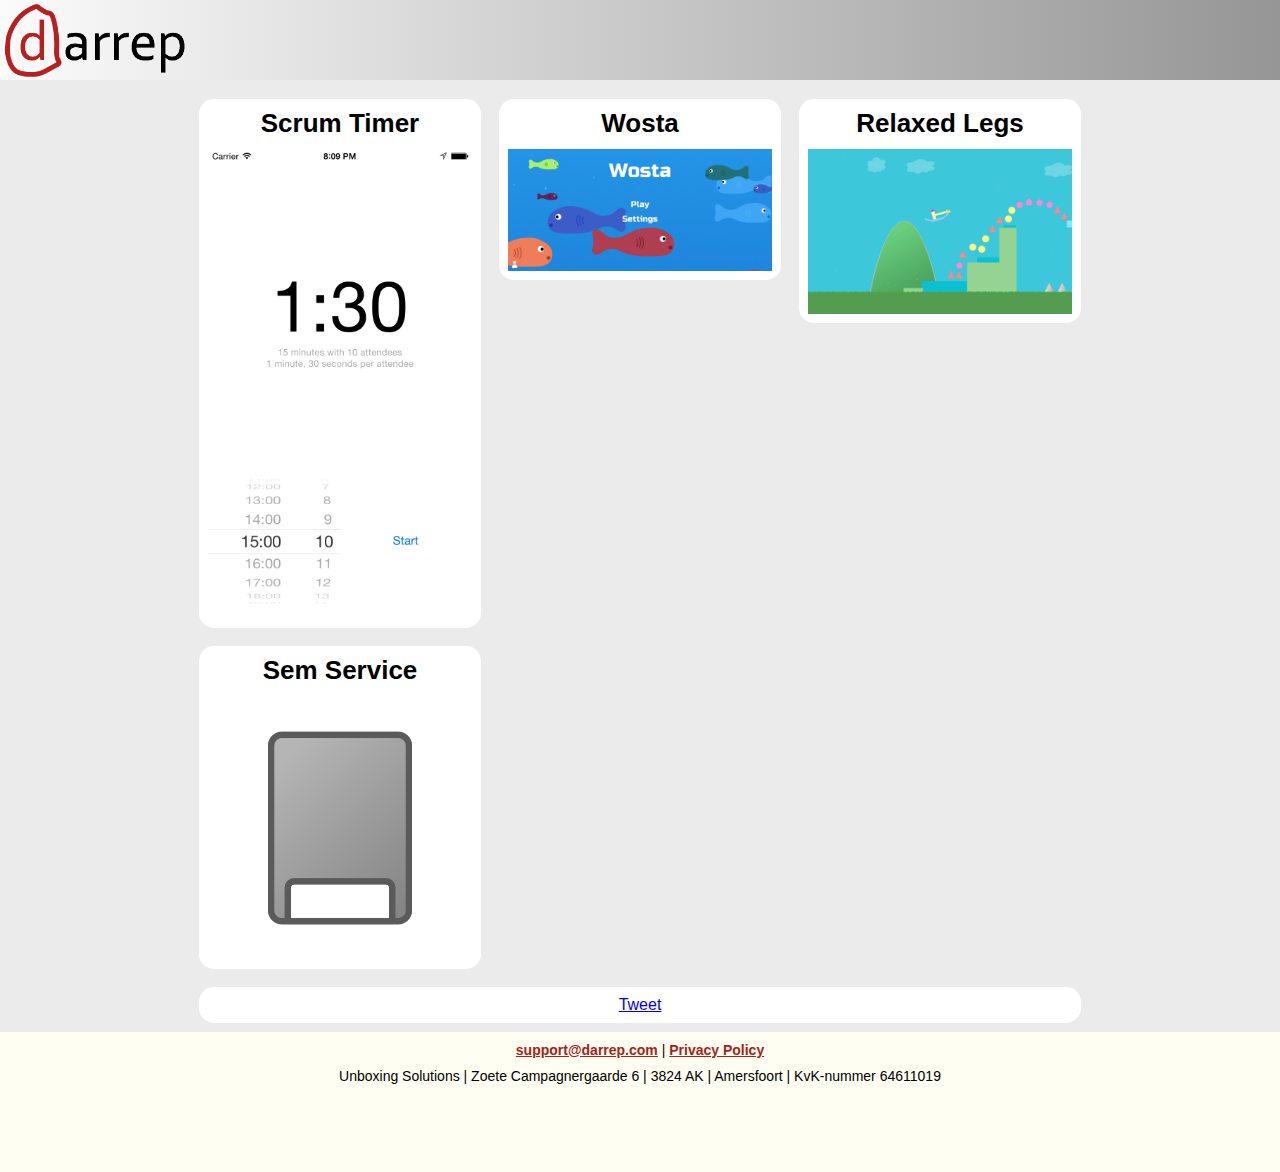
<file: index.html>
<html lang="en">
	<head>
			<title>Darrep</title>
			<meta name="description" content="Darrep iOS Apps">

			<meta name="viewport" content="width=device-width, initial-scale=1, maximum-scale=1, user-scalable=0"/> <!--320-->
			<link rel="stylesheet" href="css/normalize.css">
			<link rel="stylesheet" href="css/stylesheet.css">
	</head>
	<body>
		<header class="darrep">
			<img src="img/DarrepLogo-banner.png" alt="Darrep logo">
			<div class="appstore_header">
				<a href="http://appstore.com/jurriaanpruijs" target="itunes_store" style="display:inline-block;overflow:hidden;background:url(https://linkmaker.itunes.apple.com/htmlResources/assets/en_us//images/web/linkmaker/badge_appstore-lrg.png) no-repeat;width:135px;height:40px;@media only screen{background-image:url(https://linkmaker.itunes.apple.com/htmlResources/assets/en_us//images/web/linkmaker/badge_appstore-lrg.svg);}"></a>
			</div>
		</header>

		<div id="content">
			<br>
			<br>
			<br>
			<br>
			<br>

			<div class="imagePlace">
				<p><a href="scrumtimer/index.html">Scrum Timer</a></p>
				<a href="scrumtimer/index.html"><img src="scrumtimer/img/1Configure.png" alt="scrumtimer screenshot"></a>
			</div>

			<div class="imagePlace">
				<p><a href="wosta/index.html">Wosta</a></p>
				<a href="wosta/index.html"><img src="wosta/img/1menu.png" alt="Wosta screenshot"></a>
			</div>

			<div class="imagePlace">
				<p><a href="relaxedlegs/index.html">Relaxed Legs</a></p>
				<a href="relaxedlegs/index.html"><img src="relaxedlegs/img/1menu.png" alt="relaxed legs (game) screenshot"></a>
			</div>

			<div class="imagePlace">
				<p><a href="semservice/index.html">Sem Service</a></p>
				<a href="scrumtimer/index.html"><img src="img/SemService/semservice1024.png" alt="Sem Service logo"></a>
			</div>

			<div class="textPlace">
				<div id="sharebuttons" style="text-align:center;">
					<a href="https://twitter.com/share" class="twitter-share-button" data-text="Darrep apps looks kinda neat." data-via="darrepcom" data-size="large" data-hashtags="Darrep">Tweet</a>
					<script>!function(d,s,id){var js,fjs=d.getElementsByTagName(s)[0],p=/^http:/.test(d.location)?'http':'https';if(!d.getElementById(id)){js=d.createElement(s);js.id=id;js.src=p+'://platform.twitter.com/widgets.js';fjs.parentNode.insertBefore(js,fjs);}}(document, 'script', 'twitter-wjs');</script>
				</div>
				<div class="appstore_footer">
					<a href="http://appstore.com/jurriaanpruijs" target="itunes_store" style="display:inline-block;overflow:hidden;background:url(https://linkmaker.itunes.apple.com/htmlResources/assets/en_us//images/web/linkmaker/badge_appstore-lrg.png) no-repeat;width:135px;height:40px;@media only screen{background-image:url(https://linkmaker.itunes.apple.com/htmlResources/assets/en_us//images/web/linkmaker/badge_appstore-lrg.svg);}"></a>
				</div>
			</div>

		</div>

		<footer>
			<p><a href="mailto:support@darrep.com">support@darrep.com</a> | <a href="./privacy_policy.html">Privacy Policy</a></p>
			<p>Unboxing Solutions | Zoete Campagnergaarde 6 | 3824 AK | Amersfoort | KvK-nummer 64611019</p>
		</footer>
	</body>
</html>
</file>
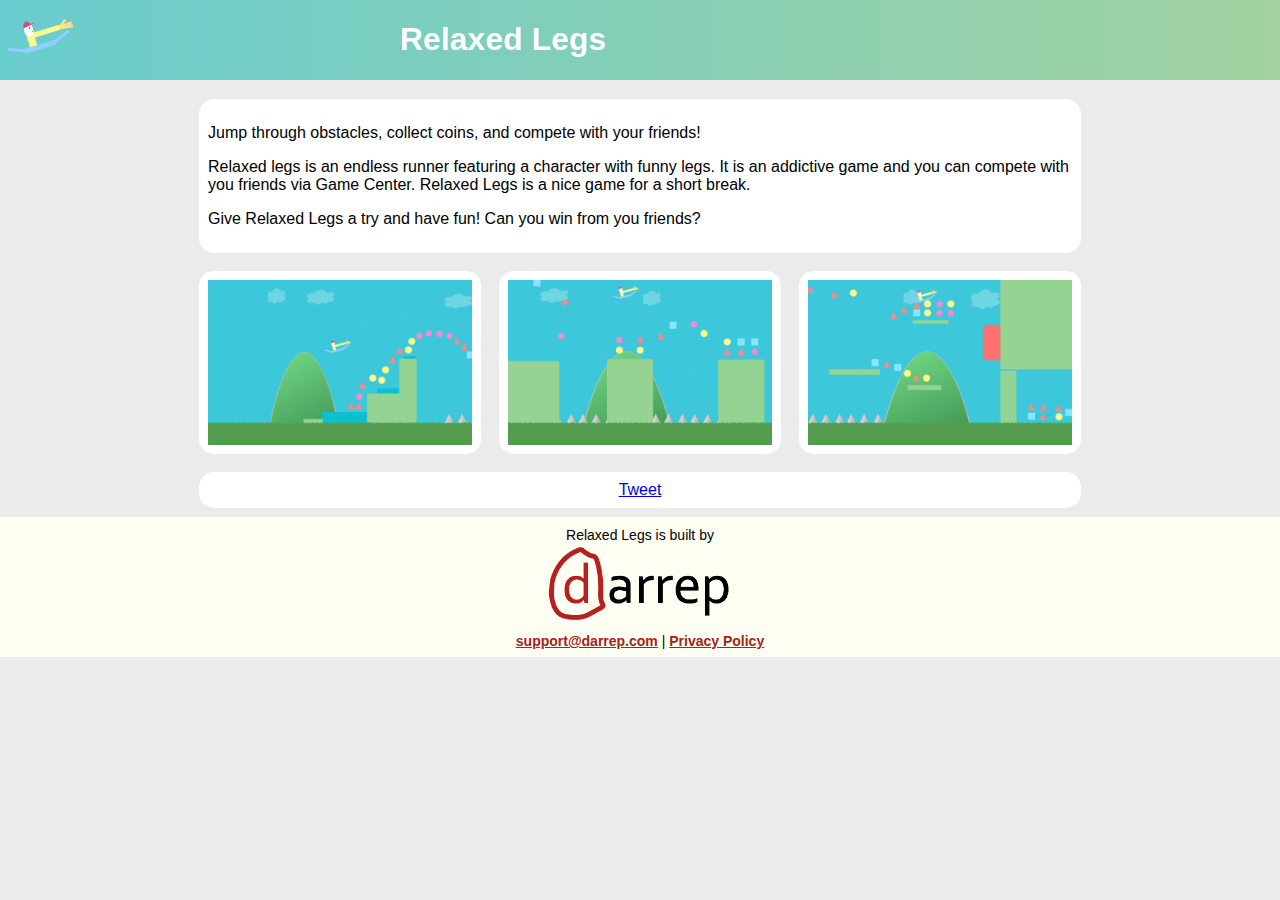
<file: relaxedlegs/index.html>
<!
<html>
<head>
    
    <title>Darrep - Relaxed Legs</title>
    <meta name="description" content="Relaxed Legs iOS App for iPhone is ...">

    <meta name="viewport" content="width=device-width, initial-scale=1, maximum-scale=1, user-scalable=0"/> <!--320-->
    <link rel="stylesheet" href="../css/normalize.css">
    <link rel="stylesheet" href="../css/stylesheet.css">
    <script src="../js/site.js"></script>
</head>
<body onload="nextImage();">
    <header class="relaxedlegs">
        <img src="img/SiteBanner.png">
        <h1>Relaxed Legs</h1>
        <div class="appstore_header">
            <a href="https://itunes.apple.com/app/id1525586149" target="itunes_store" style="display:inline-block;overflow:hidden;background:url(https://linkmaker.itunes.apple.com/htmlResources/assets/en_us//images/web/linkmaker/badge_appstore-lrg.png) no-repeat;width:135px;height:40px;@media only screen{background-image:url(https://linkmaker.itunes.apple.com/htmlResources/assets/en_us//images/web/linkmaker/badge_appstore-lrg.svg);}"></a>
        </div>
    </header>
    
    <div id="content">
        <br>
        <br>
        <br>
        <br>
        <br>
        <div class="textPlace" id="tp1">
            <p>
                Jump through obstacles, collect coins, and compete with your friends!
            </p>
            <p>
                Relaxed legs is an endless runner featuring a character with funny legs.
                It is an addictive game and you can compete with you friends via Game Center.
                Relaxed Legs is a nice game for a short break.
            </p>
            <p>
                Give Relaxed Legs a try and have fun! Can you win from you friends?
            </p>
        </div>

        <div class="imagePlace">
            <img src="img/1menu.png">
        </div>
    
        <div class="imagePlace">
            <img src="img/2jump.png">
        </div>
    
        <div class="imagePlace">
            <img src="img/3button.png">
        </div>

        <div class="textPlace">
            <div id="sharebuttons" style="align:center;">
                <a href="https://twitter.com/share" class="twitter-share-button" data-text="Relaxed Legs looks kinda neat." data-via="darrepcom" data-size="large" data-hashtags="Wosta">Tweet</a>
                <script>!function(d,s,id){var js,fjs=d.getElementsByTagName(s)[0],p=/^http:/.test(d.location)?'http':'https';if(!d.getElementById(id)){js=d.createElement(s);js.id=id;js.src=p+'://platform.twitter.com/widgets.js';fjs.parentNode.insertBefore(js,fjs);}}(document, 'script', 'twitter-wjs');</script>
            </div>
            <div class="appstore_footer">
                <a href="https://itunes.apple.com/app/id1525586149" target="itunes_store" style="display:inline-block;overflow:hidden;background:url(https://linkmaker.itunes.apple.com/htmlResources/assets/en_us//images/web/linkmaker/badge_appstore-lrg.png) no-repeat;width:135px;height:40px;@media only screen{background-image:url(https://linkmaker.itunes.apple.com/htmlResources/assets/en_us//images/web/linkmaker/badge_appstore-lrg.svg);}"></a>
            </div>
        </div>

    </div>

    <footer>
        <p>Relaxed Legs is built by</p>
        <a href="../index.html"><img src="../img/DarrepLogo-banner.png" ></a>
        <p><a href="mailto:support@darrep.com">support@darrep.com</a> | <a href="../privacy_policy.html">Privacy Policy</a></p>
    </footer>
</body>
</html>
</file>
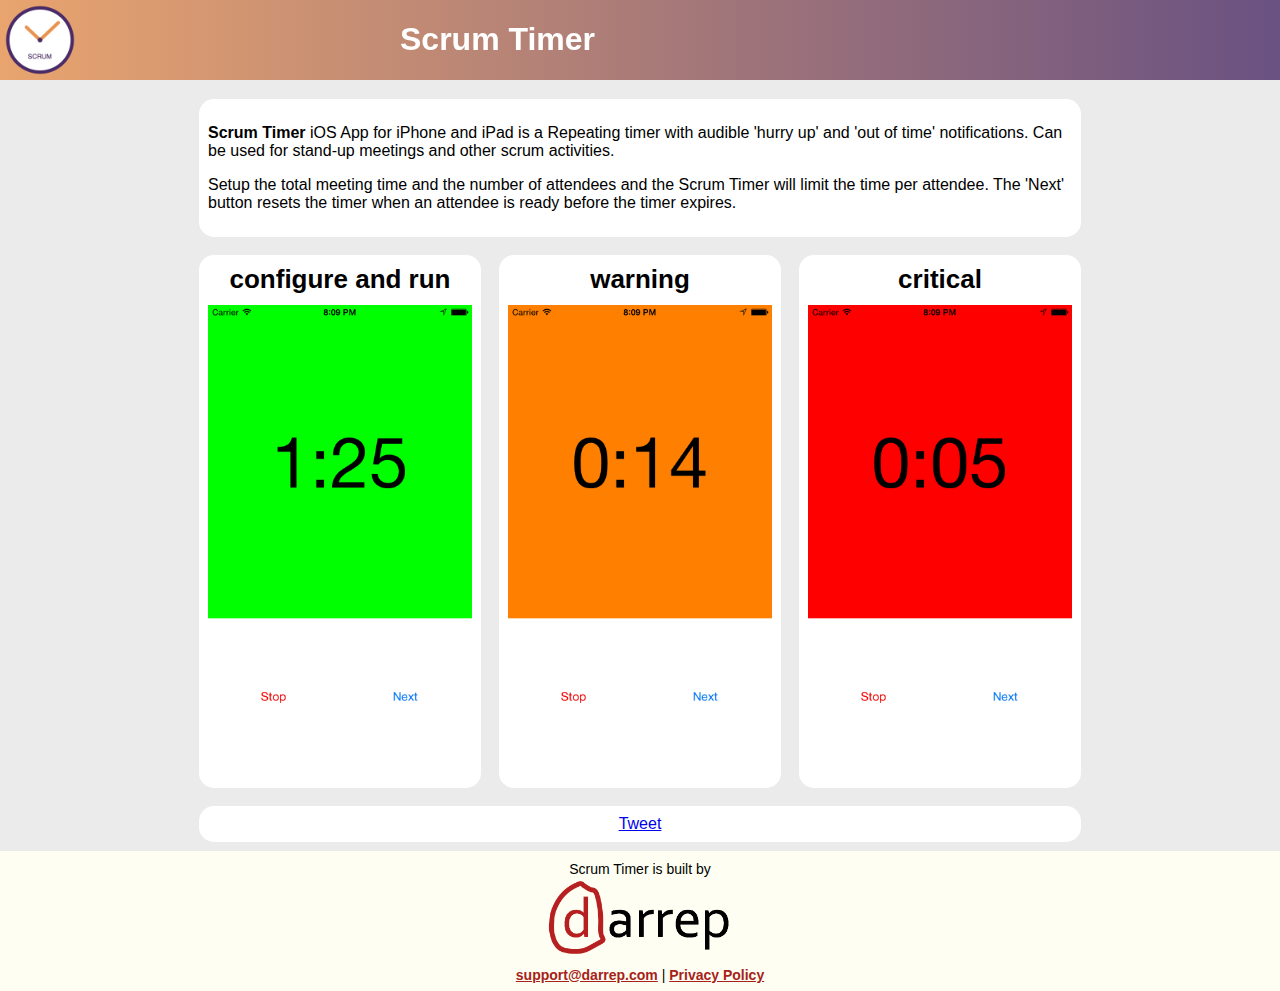
<file: scrumtimer/index.html>
<!DOCTYPE html>
<html>
<head>
	
	<title>Darrep - Scrum Timer iOS App for iPhone and iPad</title>
    <meta name="description" content="Scrum Timer iOS App for iPhone and iPad is a Repeating timer with audible 'hurry up' and 'out of time' notifications.">
	
	<meta name="viewport" content="width=device-width, initial-scale=1, maximum-scale=1, user-scalable=0"/> <!--320-->
	<link rel="stylesheet" href="../css/normalize.css">
	<link rel="stylesheet" href="../css/stylesheet.css">
	<script src="../js/site.js"></script>
</head>
<body onload="nextImage();">
	<header class="scrumtimer">
		<img src="img/SiteBanner.png">
		<h1>Scrum Timer</h1>
		<div class="appstore_header">
			<a href="https://itunes.apple.com/app/id965540198" target="itunes_store" style="display:inline-block;overflow:hidden;background:url(https://linkmaker.itunes.apple.com/htmlResources/assets/en_us//images/web/linkmaker/badge_appstore-lrg.png) no-repeat;width:135px;height:40px;@media only screen{background-image:url(https://linkmaker.itunes.apple.com/htmlResources/assets/en_us//images/web/linkmaker/badge_appstore-lrg.svg);}"></a>
		</div>
	</header>

	<div id="content">
		<br>
		<br>
		<br>
		<br>
		<br>
		<div class="textPlace" id="tp1">
		    <p><b>Scrum Timer</b> iOS App for iPhone and iPad is a Repeating timer with audible 'hurry up' and 'out of time' notifications. Can be used for stand-up meetings and other scrum activities. </p>
			<p>Setup the total meeting time and the number of attendees and the Scrum Timer will limit the time per attendee. The 'Next' button resets the timer when an attendee is ready before the timer expires.</p>
		</div>


		<div class="imagePlace">
		<p>configure and run</p>
			<div id="container">
				<div style="position:absolute;">
					<img id="slideimg1" class="slide" src="img/2Running.png">
				</div>
				<div>
					<img id="slideimg0" class="slide showMe" src="img/1Configure.png">
				</div>
			</div>
		</div>

		<div class="imagePlace">

			<p>warning</p>
			<img src="img/3AlmostUp.png">
		</div>

		<div class="imagePlace">
			<p>critical</p>
			<img src="img/4Critical.png">
		</div>

		<div class="textPlace">
			<div id="sharebuttons" style="align:center;">
				<a href="https://twitter.com/share" class="twitter-share-button" data-text="Scrum Timer looks kinda neat." data-via="darrepcom" data-size="large" data-hashtags="ScrumTimer">Tweet</a>
				<script>!function(d,s,id){var js,fjs=d.getElementsByTagName(s)[0],p=/^http:/.test(d.location)?'http':'https';if(!d.getElementById(id)){js=d.createElement(s);js.id=id;js.src=p+'://platform.twitter.com/widgets.js';fjs.parentNode.insertBefore(js,fjs);}}(document, 'script', 'twitter-wjs');</script>
			</div>
			<div class="appstore_footer">
				<a href="https://itunes.apple.com/app/id965540198" target="itunes_store" style="display:inline-block;overflow:hidden;background:url(https://linkmaker.itunes.apple.com/htmlResources/assets/en_us//images/web/linkmaker/badge_appstore-lrg.png) no-repeat;width:135px;height:40px;@media only screen{background-image:url(https://linkmaker.itunes.apple.com/htmlResources/assets/en_us//images/web/linkmaker/badge_appstore-lrg.svg);}"></a>
			</div>
		</div>

 	</div>

	<footer>
		<p>Scrum Timer is built by</p>
		<a href="../index.html"><img src="../img/DarrepLogo-banner.png" ></a>
		<p><a href="mailto:support@darrep.com">support@darrep.com</a> | <a href="../privacy_policy.html">Privacy Policy</a></p>
	</footer>
</body>
</html>
</file>
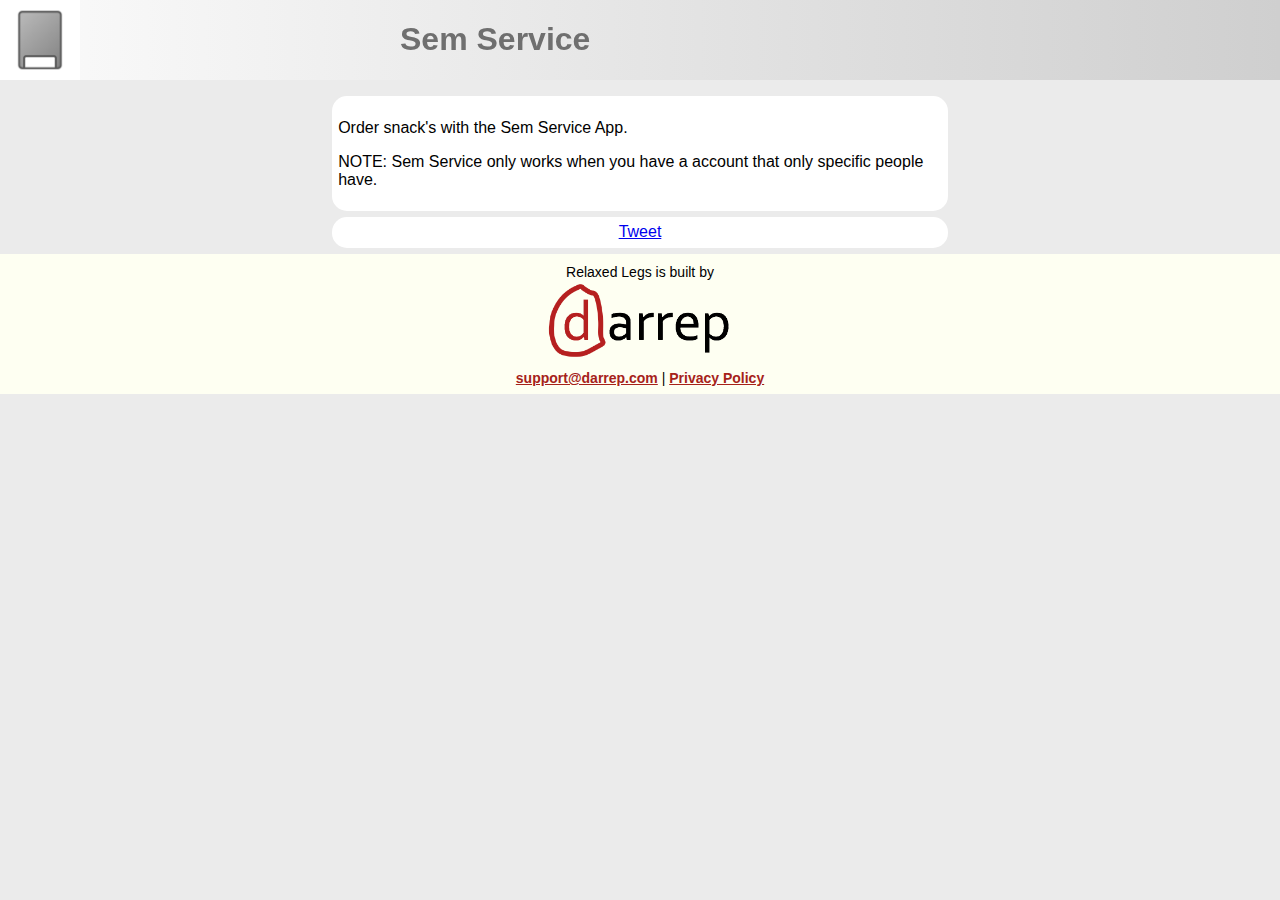
<file: semservice/index.html>
<html lang="en">
<head>

    <title>Darrep - Sem Service</title>
    <meta name="description" content="Sem Service iOS App for iPhone is ...">

    <meta name="viewport" content="width=device-width, initial-scale=1, maximum-scale=1, user-scalable=0"/> <!--320-->
    <link rel="stylesheet" href="../css/normalize.css">
    <link rel="stylesheet" href="../css/stylesheet.css">
    <script src="../js/site.js"></script>
</head>
<body onload="nextImage();">
<header class="semservice">
    <img src="../img/SemService/semservice180.png" alt="sem service icon">
    <h1 class="SemServiceTitle">Sem Service</h1>
<!--    <div class="appstore_header">-->
<!--        <a href="https://itunes.apple.com/app/id1525586149" target="itunes_store" style="display:inline-block;overflow:hidden;background:url(https://linkmaker.itunes.apple.com/htmlResources/assets/en_us//images/web/linkmaker/badge_appstore-lrg.png) no-repeat;width:135px;height:40px;@media only screen{background-image:url(https://linkmaker.itunes.apple.com/htmlResources/assets/en_us//images/web/linkmaker/badge_appstore-lrg.svg);}"></a>-->
<!--    </div>-->
</header>

<div id="content">
    <br>
    <br>
    <br>
    <br>
    <br>
    <div class="textPlace" id="tp1">
        <p>
            Order snack's with the Sem Service App.
        </p>
        <p>
            NOTE: Sem Service only works when you have a account that only specific people have.
        </p>
    </div>

<!--    <div class="imagePlace">-->
<!--        <img src="img/1menu.png">-->
<!--    </div>-->

<!--    <div class="imagePlace">-->
<!--        <img src="img/2jump.png">-->
<!--    </div>-->

<!--    <div class="imagePlace">-->
<!--        <img src="img/3button.png">-->
<!--    </div>-->

    <div class="textPlace">
        <div id="sharebuttons" style="align:center;">
            <a href="https://twitter.com/share" class="twitter-share-button" data-text="Relaxed Legs looks kinda neat." data-via="darrepcom" data-size="large" data-hashtags="Wosta">Tweet</a>
            <script>!function(d,s,id){var js,fjs=d.getElementsByTagName(s)[0],p=/^http:/.test(d.location)?'http':'https';if(!d.getElementById(id)){js=d.createElement(s);js.id=id;js.src=p+'://platform.twitter.com/widgets.js';fjs.parentNode.insertBefore(js,fjs);}}(document, 'script', 'twitter-wjs');</script>
        </div>
        <div class="appstore_footer">
            <a href="https://itunes.apple.com/app/id1525586149" target="itunes_store" style="display:inline-block;overflow:hidden;background:url(https://linkmaker.itunes.apple.com/htmlResources/assets/en_us//images/web/linkmaker/badge_appstore-lrg.png) no-repeat;width:135px;height:40px;@media only screen{background-image:url(https://linkmaker.itunes.apple.com/htmlResources/assets/en_us//images/web/linkmaker/badge_appstore-lrg.svg);}"></a>
        </div>
    </div>

</div>

<footer>
    <p>Relaxed Legs is built by</p>
    <a href="../index.html"><img src="../img/DarrepLogo-banner.png" alt="Darrep logo"></a>
    <p><a href="mailto:support@darrep.com">support@darrep.com</a> | <a href="../privacy_policy.html">Privacy Policy</a></p>
</footer>
</body>
</html>
</file>
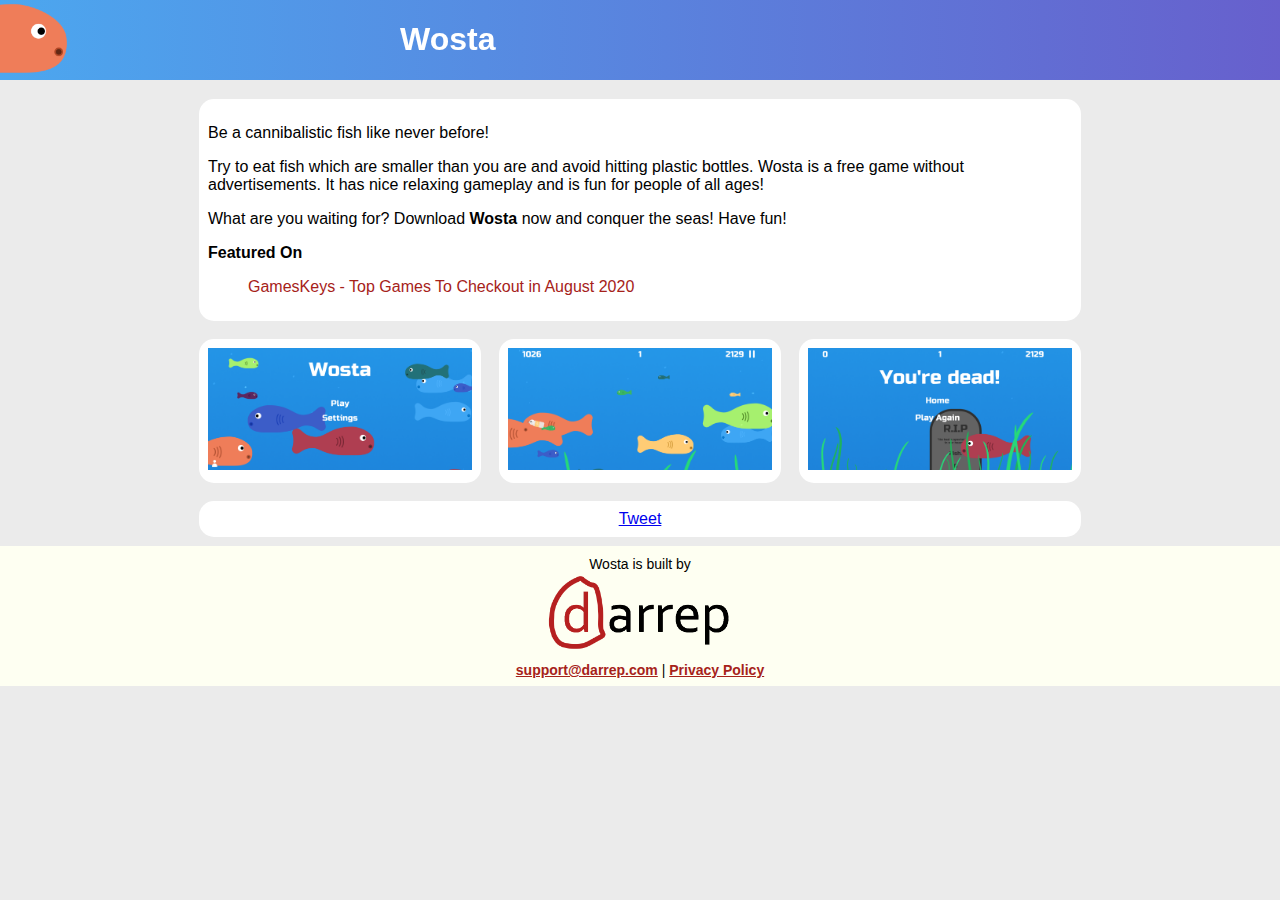
<file: wosta/index.html>
<!DOCTYPE html>
<html>
<head>

	<title>Darrep - Wosta iOS App for iPhone</title>
	<meta name="description" content="Wosta iOS App for iPhone is ...">

	<meta name="viewport" content="width=device-width, initial-scale=1, maximum-scale=1, user-scalable=0"/> <!--320-->
	<link rel="stylesheet" href="../css/normalize.css">
	<link rel="stylesheet" href="../css/stylesheet.css">
	<script src="../js/site.js"></script>
</head>
<body onload="nextImage();">
	<header class="wosta">
		<img src="img/SiteBanner.png">
		<h1>Wosta</h1>
		<div class="appstore_header">
			<a href="https://itunes.apple.com/app/id1475454482" target="itunes_store" style="display:inline-block;overflow:hidden;background:url(https://linkmaker.itunes.apple.com/htmlResources/assets/en_us//images/web/linkmaker/badge_appstore-lrg.png) no-repeat;width:135px;height:40px;@media only screen{background-image:url(https://linkmaker.itunes.apple.com/htmlResources/assets/en_us//images/web/linkmaker/badge_appstore-lrg.svg);}"></a>
		</div>
	</header>

	<div id="content">
		<br>
		<br>
		<br>
		<br>
		<br>
		<div class="textPlace" id="tp1">
			<p>
				Be a cannibalistic fish like never before!
			</p>
			<p>
				Try to eat fish which are smaller than you are and avoid hitting plastic bottles. Wosta is a free game without advertisements. It has nice relaxing gameplay and is fun for people of all ages!
			</p>
			<p>
				What are you waiting for? Download <b>Wosta</b> now and conquer the seas! Have fun!
			</p>
			<p>
				<b>Featured On</b>
				<ul class="featured">
					<li><a href="https://gameskeys.net/top-games-to-checkout-in-august-2020/#Wosta">GamesKeys - Top Games To Checkout in August 2020</a></li>
				</ul>
			</p>
		</div>

		<div class="imagePlace">
			<img src="img/1menu.png">
		</div>

		<div class="imagePlace">
			<img src="img/2game.png">
		</div>

		<div class="imagePlace">
			<img src="img/3dead.png">
		</div>

		<div class="textPlace">
			<div id="sharebuttons" style="align:center;">
				<a href="https://twitter.com/share" class="twitter-share-button" data-text="Wosta looks kinda neat." data-via="darrepcom" data-size="large" data-hashtags="Wosta">Tweet</a>
				<script>!function(d,s,id){var js,fjs=d.getElementsByTagName(s)[0],p=/^http:/.test(d.location)?'http':'https';if(!d.getElementById(id)){js=d.createElement(s);js.id=id;js.src=p+'://platform.twitter.com/widgets.js';fjs.parentNode.insertBefore(js,fjs);}}(document, 'script', 'twitter-wjs');</script>
			</div>
			<div class="appstore_footer">
				<a href="https://itunes.apple.com/app/id1475454482" target="itunes_store" style="display:inline-block;overflow:hidden;background:url(https://linkmaker.itunes.apple.com/htmlResources/assets/en_us//images/web/linkmaker/badge_appstore-lrg.png) no-repeat;width:135px;height:40px;@media only screen{background-image:url(https://linkmaker.itunes.apple.com/htmlResources/assets/en_us//images/web/linkmaker/badge_appstore-lrg.svg);}"></a>
			</div>
		</div>

 	</div>

	<footer>
		<p>Wosta is built by</p>
		<a href="../index.html"><img src="../img/DarrepLogo-banner.png" ></a>
		<p><a href="mailto:support@darrep.com">support@darrep.com</a> | <a href="../privacy_policy.html">Privacy Policy</a></p>
	</footer>
</body>
</html>
</file>
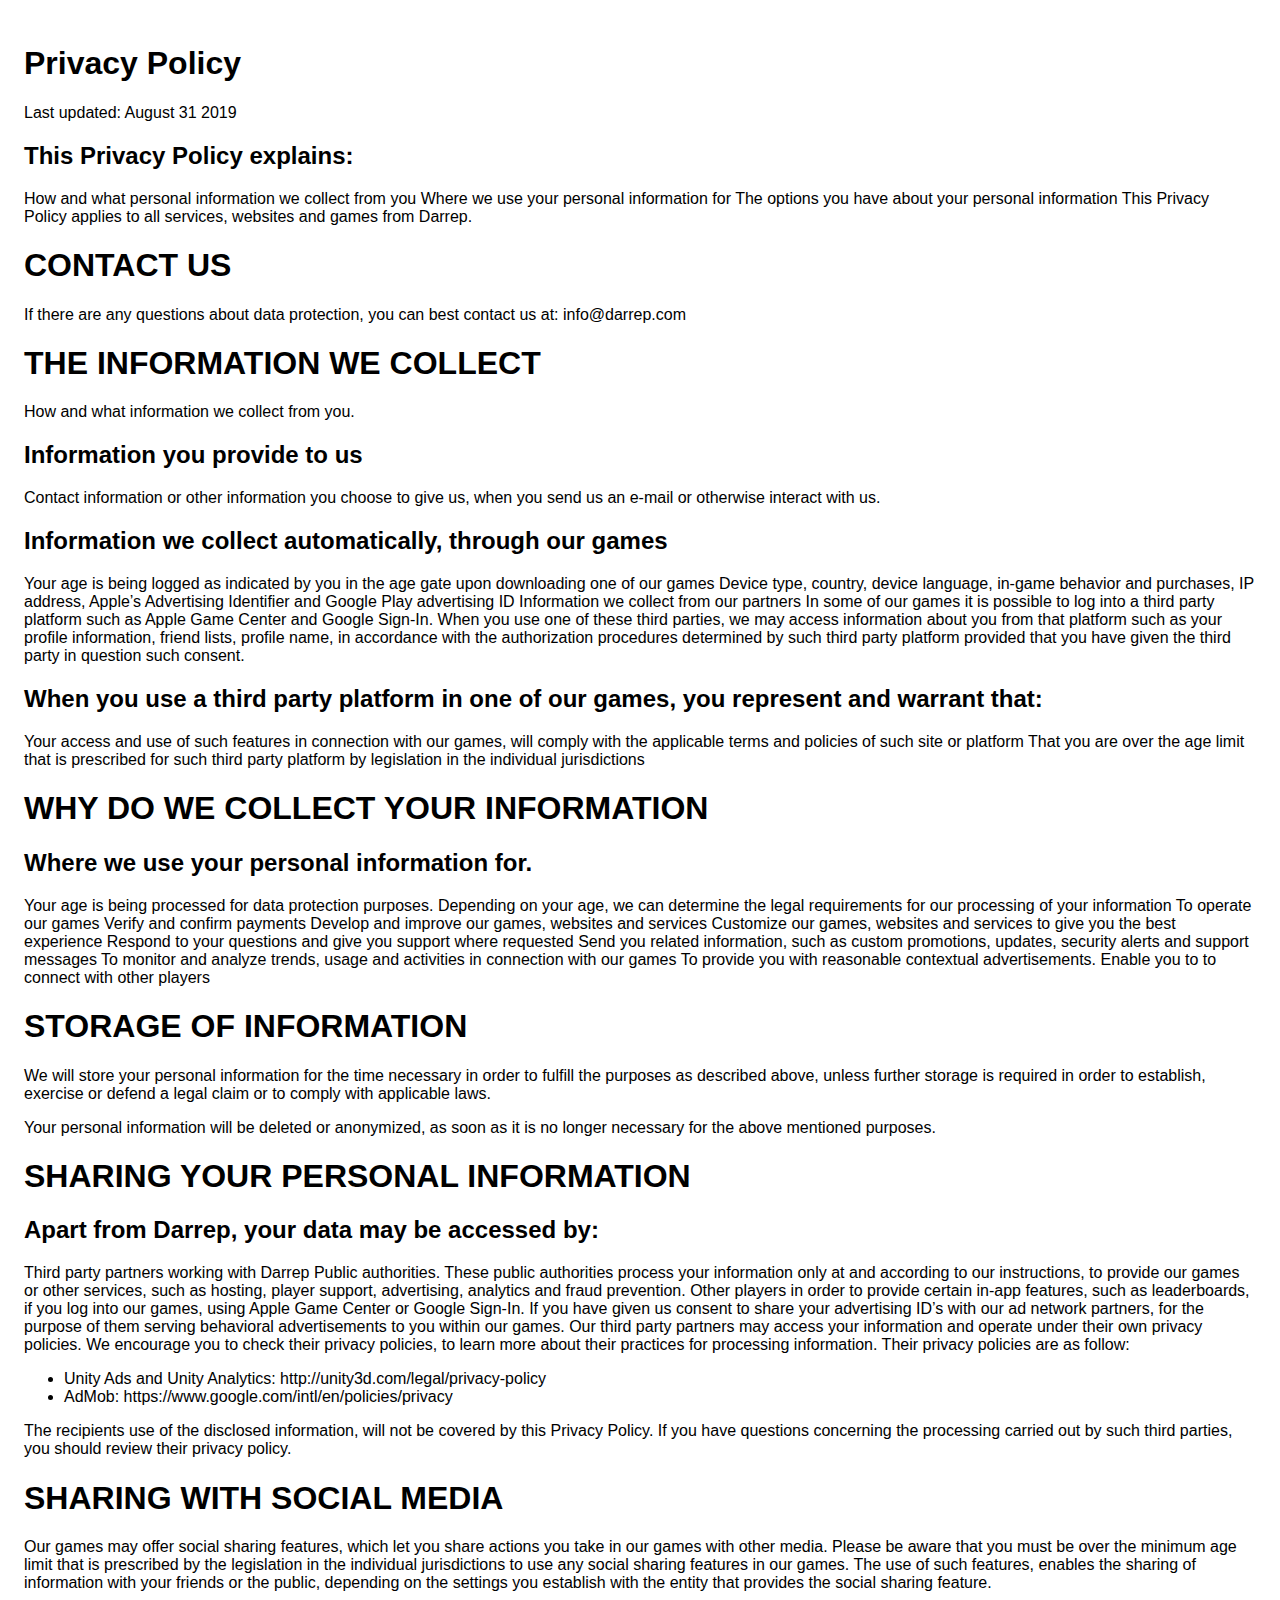
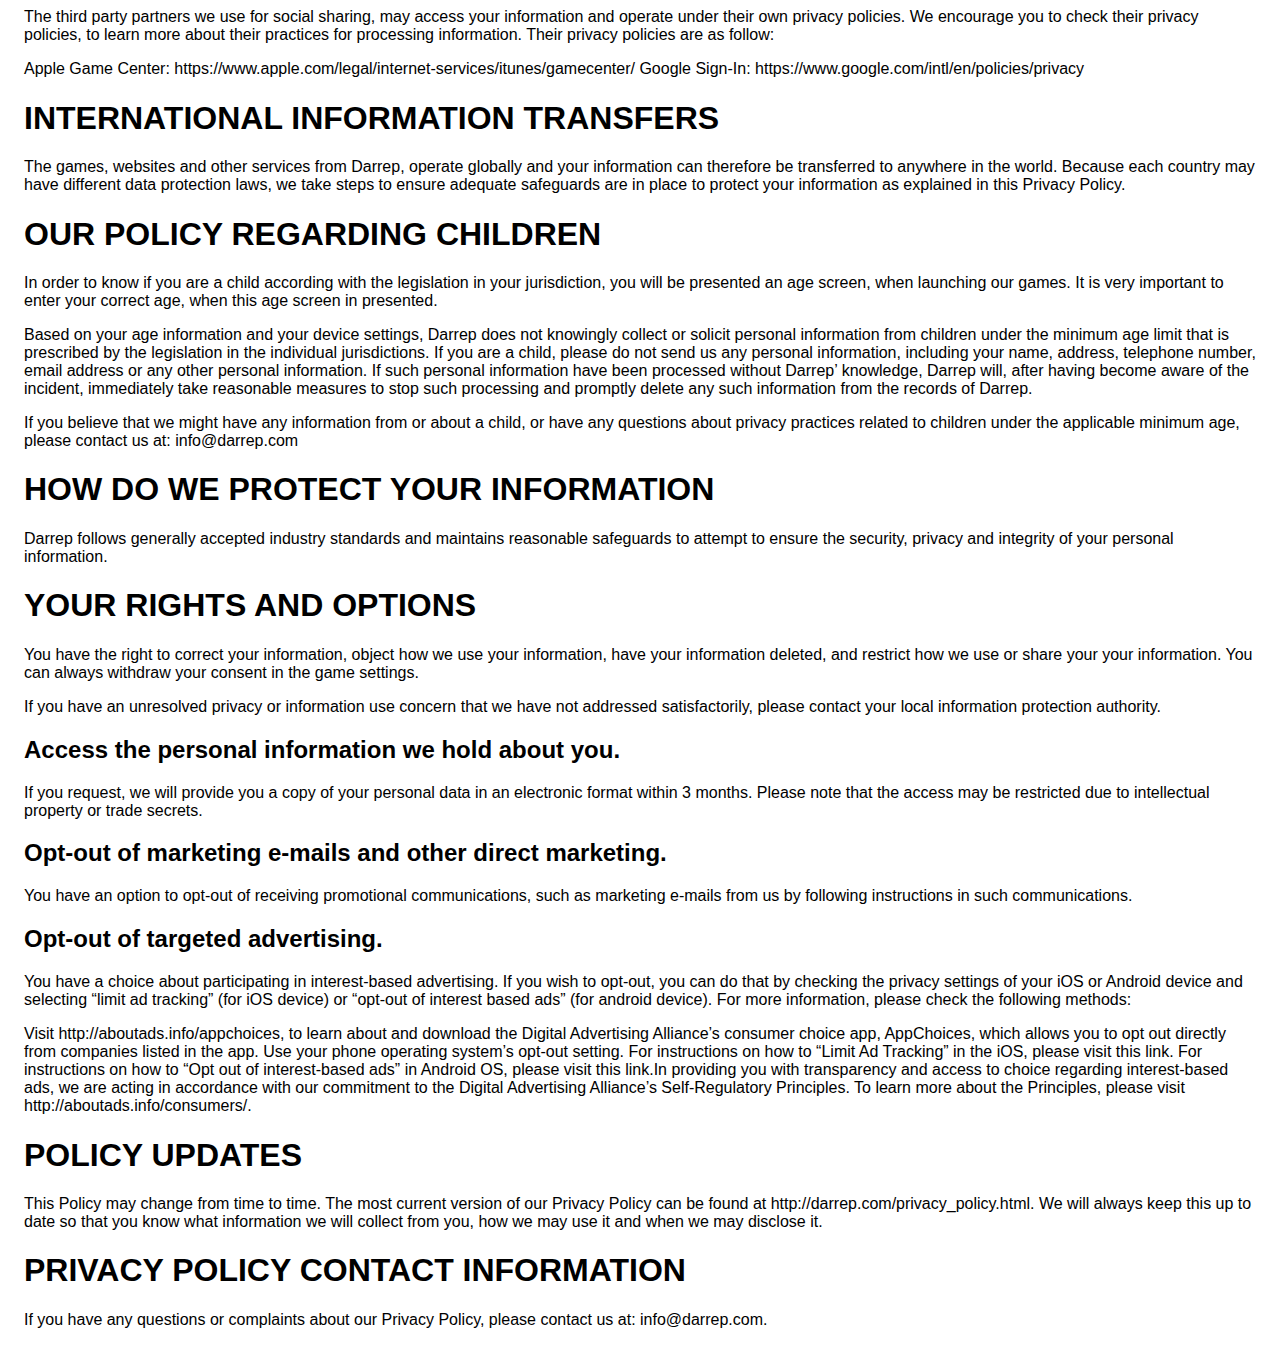
<file: privacy_policy.html>
<!DOCTYPE html>
    <html>
    <head>
      <meta charset='utf-8'>
      <meta name='viewport' content='width=device-width'>
      <title>Privacy Policy</title>
      <style> body { font-family: 'Helvetica Neue', Helvetica, Arial, sans-serif; padding:1em; } </style>
    </head>
    <body>

    <h1>Privacy Policy</h1>
    <p>
        Last updated: August 31 2019
    </p>

    <h2>This Privacy Policy explains:</h2>
    <p>
        How and what personal information we collect from you
        Where we use your personal information for
        The options you have about your personal information
        This Privacy Policy applies to all services, websites and games from Darrep.
    </p>

    <h1>CONTACT US</h1>
    <p>
        If there are any questions about data protection, you can best contact us at: info@darrep.com
    </p>

    <h1>THE INFORMATION WE COLLECT</h1>
    <p>
        How and what information we collect from you.
    </p>

    <h2>Information you provide to us</h2>
    <p>
        Contact information or other information you choose to give us, when you send us an e-mail or otherwise interact with us.
    </p>

    <h2>Information we collect automatically, through our games</h2>
    <p>
        Your age is being logged as indicated by you in the age gate upon downloading one of our games
        Device type, country, device language, in-game behavior and purchases, IP address, Apple’s Advertising Identifier and Google Play advertising ID
        Information we collect from our partners
        In some of our games it is possible to log into a third party platform such as Apple Game Center and Google Sign-In. When you use one of these third parties, we may access information about you from that platform such as your profile information, friend lists, profile name, in accordance with the authorization procedures determined by such third party platform provided that you have given the third party in question such consent.
    </p>

    <h2>
        When you use a third party platform in one of our games, you represent and warrant that:
    </h2>
    <p>
        Your access and use of such features in connection with our games, will comply with the applicable terms and policies of such site or platform
        That you are over the age limit that is prescribed for such third party platform by legislation in the individual jurisdictions
    </p>

    <h1>WHY DO WE COLLECT YOUR INFORMATION</h1>
    <h2>Where we use your personal information for.</h2>

    <p>
        Your age is being processed for data protection purposes. Depending on your age, we can determine the legal requirements for our processing of your information
        To operate our games
        Verify and confirm payments
        Develop and improve our games, websites and services
        Customize our games, websites and services to give you the best experience
        Respond to your questions and give you support where requested
        Send you related information, such as custom promotions, updates, security alerts and support messages
        To monitor and analyze trends, usage and activities in connection with our games
        To provide you with reasonable contextual advertisements.
        Enable you to to connect with other players
    </p>

    <h1>STORAGE OF INFORMATION</h1>
    <p>
        We will store your personal information for the time necessary in order to fulfill the purposes as described above, unless further storage is required in order to establish, exercise or defend a legal claim or to comply with applicable laws.
    </p>
    <p>
        Your personal information will be deleted or anonymized, as soon as it is no longer necessary for the above mentioned purposes.
    </p>

    <h1>SHARING YOUR PERSONAL INFORMATION</h1>
    <h2>Apart from Darrep, your data may be accessed by:</h2>

    <p>
        Third party partners working with Darrep
        Public authorities. These public authorities process your information only at and according to our instructions, to provide our games or other services, such as hosting, player support, advertising, analytics and fraud prevention.
        Other players in order to provide certain in-app features, such as leaderboards, if you log into our games, using Apple Game Center or Google Sign-In.
        If you have given us consent to share your advertising ID’s with our ad network partners, for the purpose of them serving behavioral advertisements to you within our games.
        Our third party partners may access your information and operate under their own privacy policies. We encourage you to check their privacy policies, to learn more about their practices for processing information. Their privacy policies are as follow:
    </p>

    <ul>
        <li>Unity Ads and Unity Analytics: http://unity3d.com/legal/privacy-policy</li>
        <li>AdMob: https://www.google.com/intl/en/policies/privacy</li>
    </ul>

    <p>
        The recipients use of the disclosed information, will not be covered by this Privacy Policy. If you have questions concerning the processing carried out by such third parties, you should review their privacy policy.
    </p>

    <h1>SHARING WITH SOCIAL MEDIA</h1>
    <p>
        Our games may offer social sharing features, which let you share actions you take in our games with other media. Please be aware that you must be over the minimum age limit that is prescribed by the legislation in the individual jurisdictions to use any social sharing features in our games. The use of such features, enables the sharing of information with your friends or the public, depending on the settings you establish with the entity that provides the social sharing feature.
    </p>
    <p>
        The third party partners we use for social sharing, may access your information and operate under their own privacy policies. We encourage you to check their privacy policies, to learn more about their practices for processing information. Their privacy policies are as follow:
    </p>

    <p>
        Apple Game Center: https://www.apple.com/legal/internet-services/itunes/gamecenter/
        Google Sign-In: https://www.google.com/intl/en/policies/privacy
    </p>
    <h1>INTERNATIONAL INFORMATION TRANSFERS</h1>
    <p>
        The games, websites and other services from Darrep, operate globally and your information can therefore be transferred to anywhere in the world. Because each country may have different data protection laws, we take steps to ensure adequate safeguards are in place to protect your information as explained in this Privacy Policy.
    </p>

    <h1>OUR POLICY REGARDING CHILDREN</h1>
    <p>
        In order to know if you are a child according with the legislation in your jurisdiction, you will be presented an age screen, when launching our games. It is very important to enter your correct age, when this age screen in presented.
    </p>

    <p>
        Based on your age information and your device settings, Darrep does not knowingly collect or solicit personal information from children under the minimum age limit that is prescribed by the legislation in the individual jurisdictions. If you are a child, please do not send us any personal information, including your name, address, telephone number, email address or any other personal information. If such personal information have been processed without Darrep’ knowledge, Darrep will, after having become aware of the incident, immediately take reasonable measures to stop such processing and promptly delete any such information from the records of Darrep.
    </p>

    <p>
        If you believe that we might have any information from or about a child, or have any questions about privacy practices related to children under the applicable minimum age, please contact us at: info@darrep.com
    </p>

    <h1>HOW DO WE PROTECT YOUR INFORMATION</h1>
    <p>
        Darrep follows generally accepted industry standards and maintains reasonable safeguards to attempt to ensure the security, privacy and integrity of your personal information.
    </p>

    <h1>YOUR RIGHTS AND OPTIONS</h1>
    <p>
        You have the right to correct your information, object how we use your information, have your information deleted, and restrict how we use or share your your information. You can always withdraw your consent in the game settings.
    </p>

    <p>
    If you have an unresolved privacy or information use concern that we have not addressed satisfactorily, please contact your local information protection authority.
    </p>

    <h2>Access the personal information we hold about you.</h2>
    <p>
    If you request, we will provide you a copy of your personal data in an electronic format within 3 months. Please note that the access may be restricted due to intellectual property or trade secrets.
    </p>

    <h2>Opt-out of marketing e-mails and other direct marketing.</h2>
    <p>
        You have an option to opt-out of receiving promotional communications, such as marketing e-mails from us by following instructions in such communications.
    </p>

    <h2>Opt-out of targeted advertising.</h2>
    <p>
        You have a choice about participating in interest-based advertising. If you wish to opt-out, you can do that by checking the privacy settings of your iOS or Android device and selecting “limit ad tracking” (for iOS device) or “opt-out of interest based ads” (for android device). For more information, please check the following methods:
    </p>

    <p>
        Visit http://aboutads.info/appchoices, to learn about and download the Digital Advertising Alliance’s consumer choice app, AppChoices, which allows you to opt out directly from companies listed in the app.
        Use your phone operating system’s opt-out setting. For instructions on how to “Limit Ad Tracking” in the iOS, please visit this link. For instructions on how to “Opt out of interest-based ads” in Android OS, please visit this link.In providing you with transparency and access to choice regarding interest-based ads, we are acting in accordance with our commitment to the Digital Advertising Alliance’s Self-Regulatory Principles. To learn more about the Principles, please visit http://aboutads.info/consumers/.
    </p>

    <h1>POLICY UPDATES</h1>
    <p>
        This Policy may change from time to time. The most current version of our Privacy Policy can be found at http://darrep.com/privacy_policy.html. We will always keep this up to date so that you know what information we will collect from you, how we may use it and when we may disclose it.
    </p>

    <h1>PRIVACY POLICY CONTACT INFORMATION</h1>
    <p>
        If you have any questions or complaints about our Privacy Policy, please contact us at: info@darrep.com.
    </p>

    </body>
    </html>
</file>
<file: css/stylesheet.css>
body {
	-webkit-font-smoothing: antialiased;
	font-family: "HelveticaNeue", "Helvetica Neue", "Helvetica Neue", Helvetica, Arial, "Lucida Grande", sans-serif;
 	font-weight: 300;

 	background-color: #ebebeb;
}
/* header */
header {
	width: 100%;
	height: 80px;

	position: fixed;
	z-index: 10;
}

header.darrep {
	background: -moz-linear-gradient(left,  rgba(255,255,255,0.8) 0%, rgba(128,128,128,0.8) 100%); /* FF3.6+ */
	background: -webkit-gradient(linear, left top, right top, color-stop(0%,rgba(255,255,255,0.8)), color-stop(100%,rgba(128,128,128,0.8))); /* Chrome,Safari4+ */
	background: -webkit-linear-gradient(left,  rgba(255,255,255,0.8) 0%,rgba(128,128,128,0.8) 100%); /* Chrome10+,Safari5.1+ */
	background: -o-linear-gradient(left,  rgba(255,255,255,0.8) 0%,rgba(128,128,128,0.8) 100%); /* Opera 11.10+ */
	background: -ms-linear-gradient(left,  rgba(255,255,255,0.8) 0%,rgba(128,128,128,0.8) 100%); /* IE10+ */
	background: linear-gradient(to right,  rgba(255,255,255,0.8) 0%,rgba(128,128,128,0.8) 100%); /* W3C */
	filter: progid:DXImageTransform.Microsoft.gradient( startColorstr='#ffffff', endColorstr='#000000',GradientType=1 ); /* IE6-9 */
}

header.wosta {
	background: -moz-linear-gradient(left, rgba(36, 150, 240, 0.8) 0%, rgba(70,61,197,0.8) 100%); /* FF3.6+ */
	background: -webkit-gradient(linear, left top, right top, color-stop(0%,rgba(36, 150, 240, 0.8)), color-stop(100%,rgba(70,61,197,0.8))); /* Chrome,Safari4+ */
	background: -webkit-linear-gradient(left,  rgba(36, 150, 240, 0.8) 0%,rgba(70,61,197,0.8) 100%); /* Chrome10+,Safari5.1+ */
	background: -o-linear-gradient(left,  rgba(36, 150, 240, 0.8) 0%,rgba(70,61,197,0.8) 100%); /* Opera 11.10+ */
	background: -ms-linear-gradient(left,  rgba(36, 150, 240, 0.8) 0%,rgba(70,61,197,0.8) 100%); /* IE10+ */
	background: linear-gradient(to right,  rgba(36, 150, 240, 0.8) 0%,rgba(70,61,197,0.8) 100%); /* W3C */
	filter: progid:DXImageTransform.Microsoft.gradient( startColorstr='#cc5092f9', endColorstr='#cc463dc5',GradientType=1 ); /* IE6-9 */
}

header.relaxedlegs {
	background: -moz-linear-gradient(left, rgba(72, 196, 199, 0.8) 0%, rgba(143, 204, 141, 0.8) 100%); /* FF3.6+ */
	background: -webkit-gradient(linear, left top, right top, color-stop(0%,rgba(72, 196, 199, 0.8)), color-stop(100%,rgba(143, 204, 141, 0.8))); /* Chrome,Safari4+ */
	background: -webkit-linear-gradient(left,  rgba(72, 196, 199, 0.8) 0%,rgba(143, 204, 141, 0.8) 100%); /* Chrome10+,Safari5.1+ */
	background: -o-linear-gradient(left,  rgba(72, 196, 199, 0.8) 0%,rgba(143, 204, 141, 0.8) 100%); /* Opera 11.10+ */
	background: -ms-linear-gradient(left,  rgba(72, 196, 199, 0.8) 0%,rgba(143, 204, 141, 0.8) 100%); /* IE10+ */
	background: linear-gradient(to right,  rgba(72, 196, 199, 0.8) 0%,rgba(143, 204, 141, 0.8) 100%); /* W3C */
	filter: progid:DXImageTransform.Microsoft.gradient( startColorstr='#cc5092f9', endColorstr='#cc463dc5',GradientType=1 ); /* IE6-9 */
}

header.semservice {
	background: -moz-linear-gradient(left, rgba(255, 255, 255, 0.8) 0%, rgba(200, 200, 200, 0.8) 100%); /* FF3.6+ */
	background: -webkit-gradient(linear, left top, right top, color-stop(0%,rgba(255, 255, 255, 0.8)), color-stop(100%,rgba(200, 200, 200, 0.8))); /* Chrome,Safari4+ */
	background: -webkit-linear-gradient(left,  rgba(255, 255, 255, 0.8) 0%,rgba(200, 200, 200, 0.8) 100%); /* Chrome10+,Safari5.1+ */
	background: -o-linear-gradient(left,  rgba(255, 255, 255, 0.8) 0%,rgba(200, 200, 200, 0.8) 100%); /* Opera 11.10+ */
	background: -ms-linear-gradient(left,  rgba(255, 255, 255, 0.8) 0%,rgba(200, 200, 200, 0.8) 100%); /* IE10+ */
	background: linear-gradient(to right,  rgba(255, 255, 255, 0.8) 0%,rgba(200, 200, 200, 0.8) 100%); /* W3C */
	filter: progid:DXImageTransform.Microsoft.gradient( startColorstr='#cc5092f9', endColorstr='#cc463dc5',GradientType=1 ); /* IE6-9 */
}

.SemServiceTitle {
	color: #6f6f6f;
}

header.scrumtimer {
	background: -moz-linear-gradient(left,  rgba(233,147,79,0.8) 0%, rgba(73,43,103,0.8) 100%); /* FF3.6+ */
	background: -webkit-gradient(linear, left top, right top, color-stop(0%,rgba(233,147,79,0.8)), color-stop(100%,rgba(73,43,103,0.8))); /* Chrome,Safari4+ */
	background: -webkit-linear-gradient(left,  rgba(233,147,79,0.8) 0%,rgba(73,43,103,0.8) 100%); /* Chrome10+,Safari5.1+ */
	background: -o-linear-gradient(left,  rgba(233,147,79,0.8) 0%,rgba(73,43,103,0.8) 100%); /* Opera 11.10+ */
	background: -ms-linear-gradient(left,  rgba(233,147,79,0.8) 0%,rgba(73,43,103,0.8) 100%); /* IE10+ */
	background: linear-gradient(to right,  rgba(233,147,79,0.8) 0%,rgba(73,43,103,0.8) 100%); /* W3C */
	filter: progid:DXImageTransform.Microsoft.gradient( startColorstr='#e9934f', endColorstr='#492B67',GradientType=1 ); /* IE6-9 */
}

header img {
	max-height: 100%;
	max-width: 100%;

	display:inline-block;
}

header  h1 {

	position: absolute;
	top: 0;
	left: 400px;

	display: inline-block;
	color: white;
}

div.appstore_header {
	float:right;
	padding-top: 20px;
	padding-right: 20px;
}

div.appstore_footer {
	text-align: center;
	vertical-align: middle;
	padding-top: 20px;
	padding-right: 20px;
}


/* content */
#content {
	max-width: 900px;

	display: table;

	margin: 0 auto;
	z-index: 0;

	background-color: #ebebeb;
}

.textPlace {

	padding: 1%;
	margin: 1%;

	font-size: 16px;

	border-radius: 15px;
	background-color: white;

}


.imagePlace {
	width: 29.33333333333333333333333333%;

	/*firefox inline-block fix*/
	-moz-box-sizing: border-box;
	display: inline-block;
	vertical-align: top;
	padding: 1%;
	margin: 1%;


	border-radius: 15px;
	background-color: white;

}

.slide {
    border: none;
    opacity: 0;
/*    position: absolute;
    top: 0;
    left: 0;
*/    -webkit-transition: opacity 1s linear;
    -moz-transition: opacity 1s linear;
    -o-transition: opacity 1s linear;
    transition: opacity 1s linear;
}
.showMe {opacity: 1;}
.imagePlace img {
	width: 100%;

}
.imagePlace p {

	margin: 0 0 10px 0;

	text-align: center;
	font-size: 26px;
	font-weight: bold;
}
.imagePlace div {
	/*height: 620px;*/

	display: inline-block;
	position: relative;
	/*z-index: 10;*/
}

.imagePlace a, .imagePlace a:visited, .imagePlace a:focus, .imagePlace a:active {
	margin: 0 0 10px 0;

	text-align: center;
	font-size: 26px;
	font-weight: bold;

	color: black;

	text-decoration: none
}

.imagePlace a:hover {
	text-decoration: underline;
}

#imgforresizing {
	z-index: -10;
	margin: 0;
	padding: 0;
	/*display: none;*/
}

@media screen and (max-width: 750px) {
	.textPlace {
		margin: 4%;
		padding:3%;
	}


	.imagePlace {
		display: block;
		width: 86%;
		margin: 4%;
		padding: 3%;
	}

	#middleImage {
		width: 86%;
		margin: 4%;
		padding: 3%;
	}

	.appstore_header {
		display: none;
	}

}

@media screen and (min-width: 750px) {
	.appstore_footer {
		display: none;
	}
}

/* footer */
footer {
	width: 100%;
	height: 140px;

	display: block;
	text-align: center;

	background-color: #fefff2;
}


footer a, footer a:visited, footer a:focus, footer a:active { color: #A6221A;}
footer a:hover { text-decoration: none}
footer img {

	height: 80px;

	display: block;

	margin: 0 auto;
}

footer p {
	display: block;
	margin: 0;
	padding-top: 10px;

	font-size: 14px;
}

footer p > a  {
	font-weight: bold;
}
/*
@media screen and (max-device-width: 480px) and (orientation: portrait) {
	* {
		max-width: 480px;
	}

	body {
		max-width: 480px;
	}

	header {
		height: 65px;
	}

	.imagePlace {
		display: block;
		max-width: 480px;
		width: 86%;
		margin: 4%;
		padding: 3%;
	}


}*/



#sharebuttons {
	margin: 0 auto;
	text-align: center;
}

ul.featured {
	list-style-type: none;
}

ul.featured a {
	text-decoration: none;
	color: #A6221A;
}
</file>
